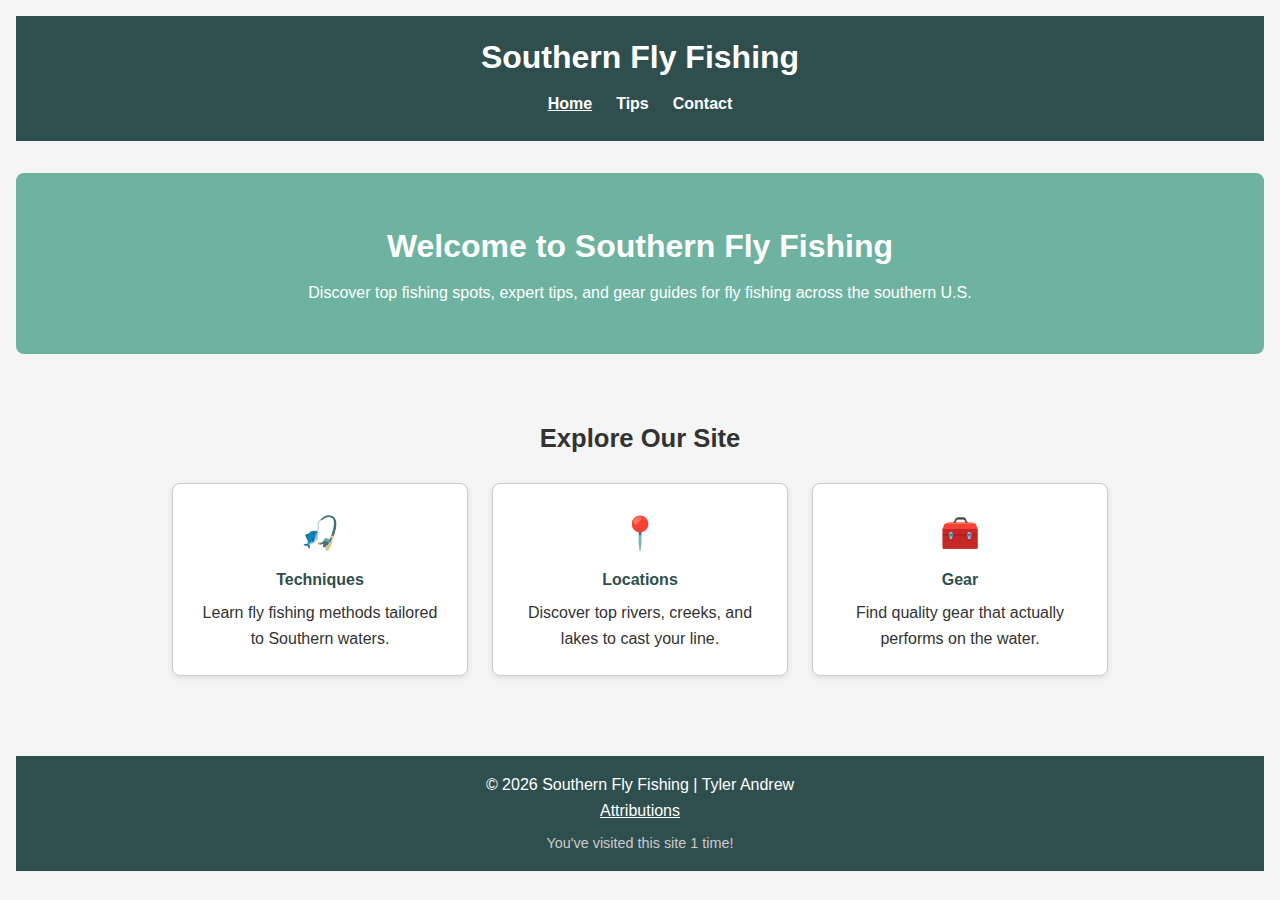
<file: final/index.html>
<!DOCTYPE html>
<html lang="en">
<head>
  <meta charset="UTF-8" />
  <meta name="viewport" content="width=device-width, initial-scale=1.0" />
  <meta name="description" content="Explore the beauty and techniques of fly fishing in Southern waters." />
  <meta name="author" content="Tyler Andrew" />
  <title>Southern Fly Fishing | Home</title>
  <link rel="stylesheet" href="styles/style.css" />
  <link rel="icon" href="images/favicon.png" type="image/png">
</head>
<body>
  <header>
    <h1>Southern Fly Fishing</h1>
    <nav>
      <ul>
        <li><a href="index.html" class="active">Home</a></li>
        <li><a href="tips.html">Tips</a></li>
        <li><a href="contact.html">Contact</a></li>
      </ul>
    </nav>
  </header>

  <main>
    <!-- Hero Section with Background Image -->
    <section class="hero">
      <h2>Welcome to Southern Fly Fishing</h2>
      <p>Discover top fishing spots, expert tips, and gear guides for fly fishing across the southern U.S.</p>
    </section>

    <!-- Feature Cards -->
    <section class="features">
      <h3>Explore Our Site</h3>
      <div class="feature-cards">
        <div class="feature-card">
          <p class="emoji">🎣</p>
          <h4>Techniques</h4>
          <p>Learn fly fishing methods tailored to Southern waters.</p>
        </div>
        <div class="feature-card">
          <p class="emoji">📍</p>
          <h4>Locations</h4>
          <p>Discover top rivers, creeks, and lakes to cast your line.</p>
        </div>
        <div class="feature-card">
          <p class="emoji">🧰</p>
          <h4>Gear</h4>
          <p>Find quality gear that actually performs on the water.</p>
        </div>
      </div>
    </section>
  </main>

  <footer>
    <p>&copy; <span id="year"></span> Southern Fly Fishing | Tyler Andrew</p>
    <p><a href="attributions.html">Attributions</a></p>
  </footer>

  <script>
    // Footer year
    document.getElementById("year").textContent = new Date().getFullYear();

    // Visit count using localStorage
    const visitDisplay = document.createElement("p");
    let visits = Number(localStorage.getItem("visits")) || 0;
    visits++;
    localStorage.setItem("visits", visits);
    visitDisplay.textContent = `You've visited this site ${visits} time${visits === 1 ? "" : "s"}!`;
    document.querySelector("footer").appendChild(visitDisplay);
  </script>
</body>
</html>
</file>
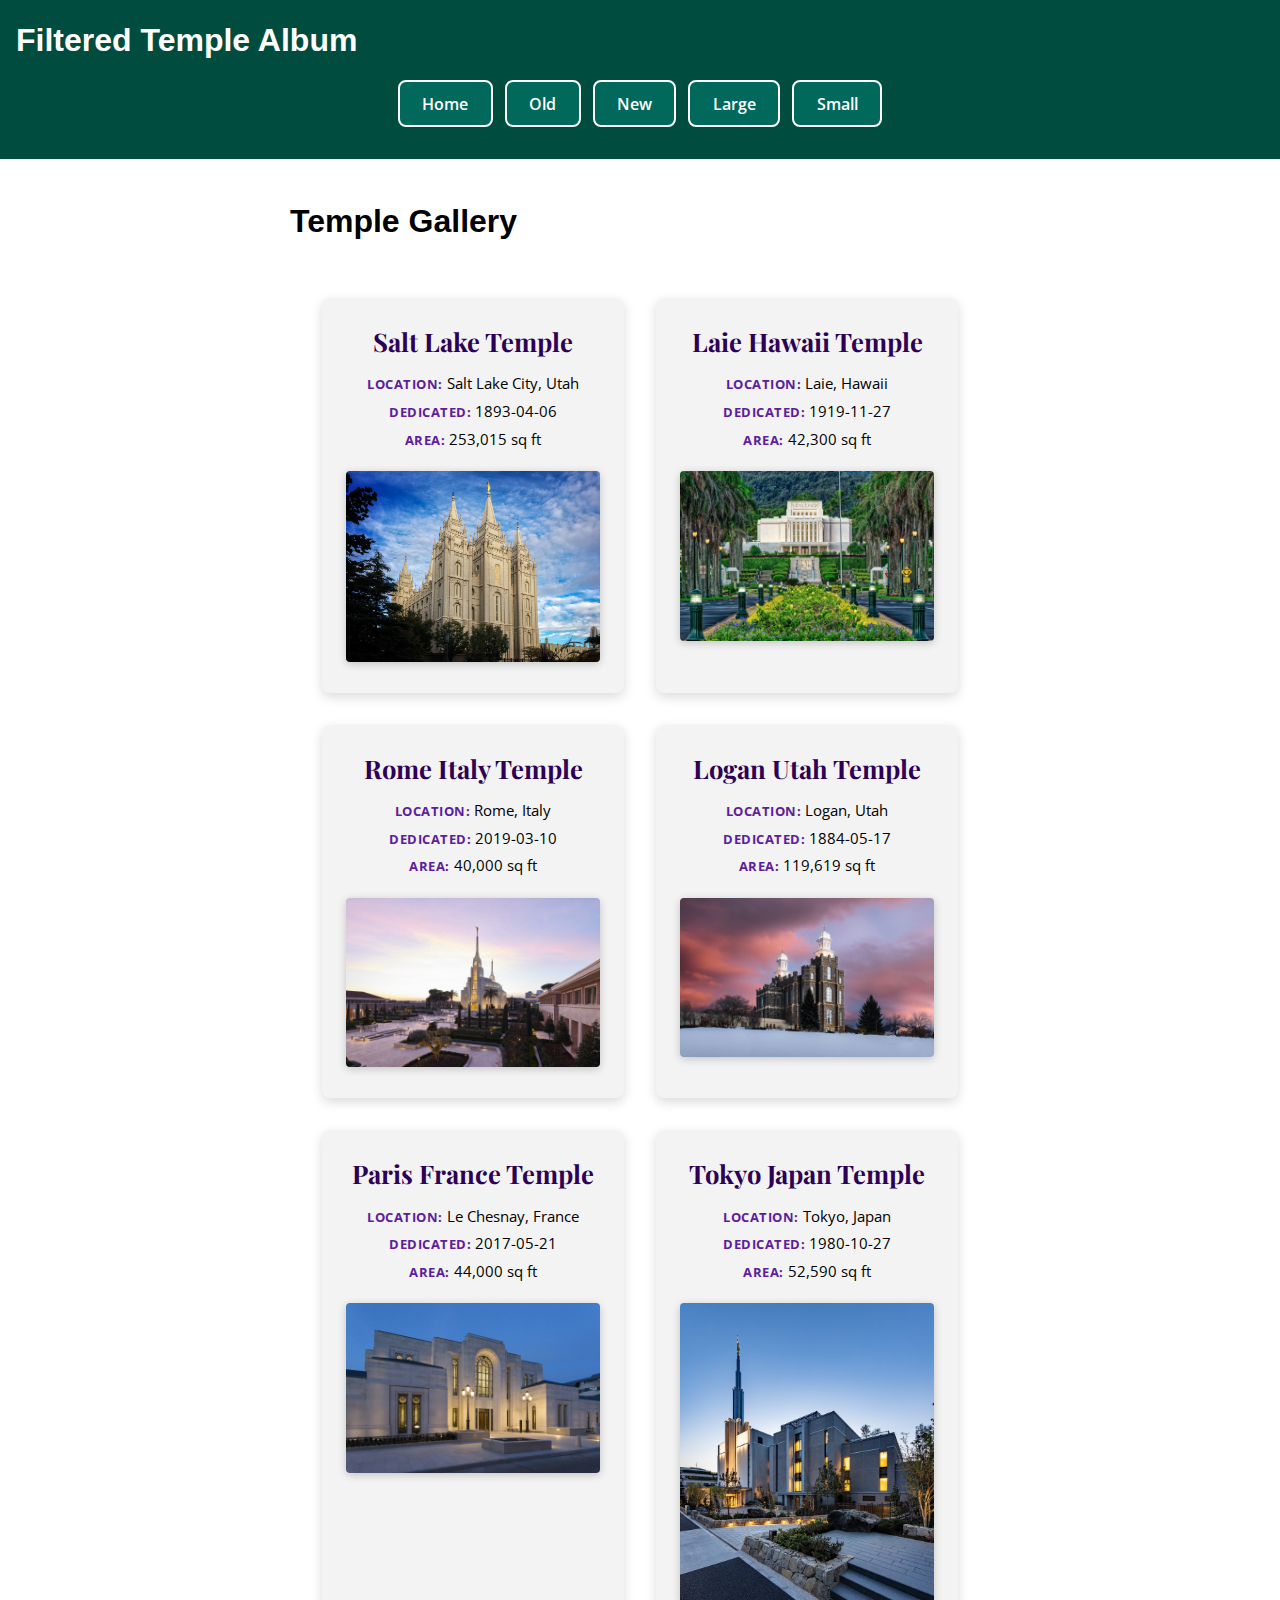
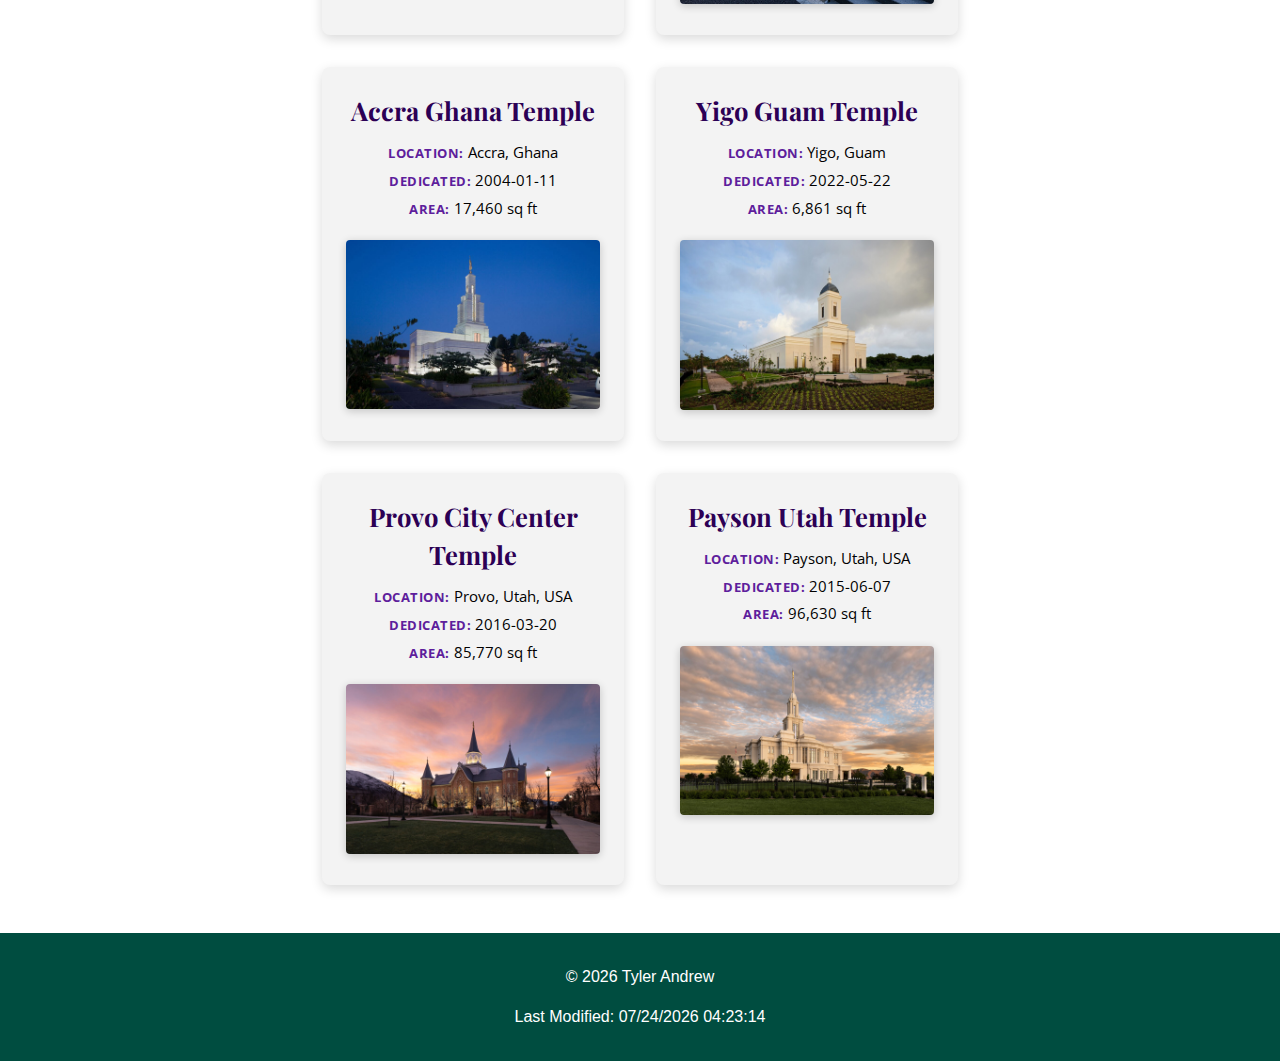
<file: filteredtemples.html>
<!DOCTYPE html>
<html lang="en">
<head>
    <link href="https://fonts.googleapis.com/css2?family=Playfair+Display:wght@600&family=Open+Sans:wght@400;600&display=swap" rel="stylesheet">

  <meta charset="UTF-8" />
  <meta name="viewport" content="width=device-width, initial-scale=1.0" />
  <title>Filtered Temples</title>
  <link rel="stylesheet" href="styles/filteredtemples.css" />
  <link rel="stylesheet" href="styles/filteredtempleslarge.css" />
  <script src="scripts/filteredtemples.js" defer></script>
</head>
<body>
  <header>
    <h1>Filtered Temple Album</h1>
    <button id="menu-toggle" aria-label="Toggle Menu">☰</button>
    <nav id="nav-menu">
      <a href="#" data-filter="home">Home</a>
      <a href="#" data-filter="old">Old</a>
      <a href="#" data-filter="new">New</a>
      <a href="#" data-filter="large">Large</a>
      <a href="#" data-filter="small">Small</a>
    </nav>
  </header>

  <main>
    <h1>Temple Gallery</h1>
    <div id="temples-container"></div>
  </main>

  <footer>
    <p>&copy; <span id="year"></span> Tyler Andrew</p>
    <p>Last Modified: <span id="lastModified"></span></p>
  </footer>
</body>
</html>
</file>
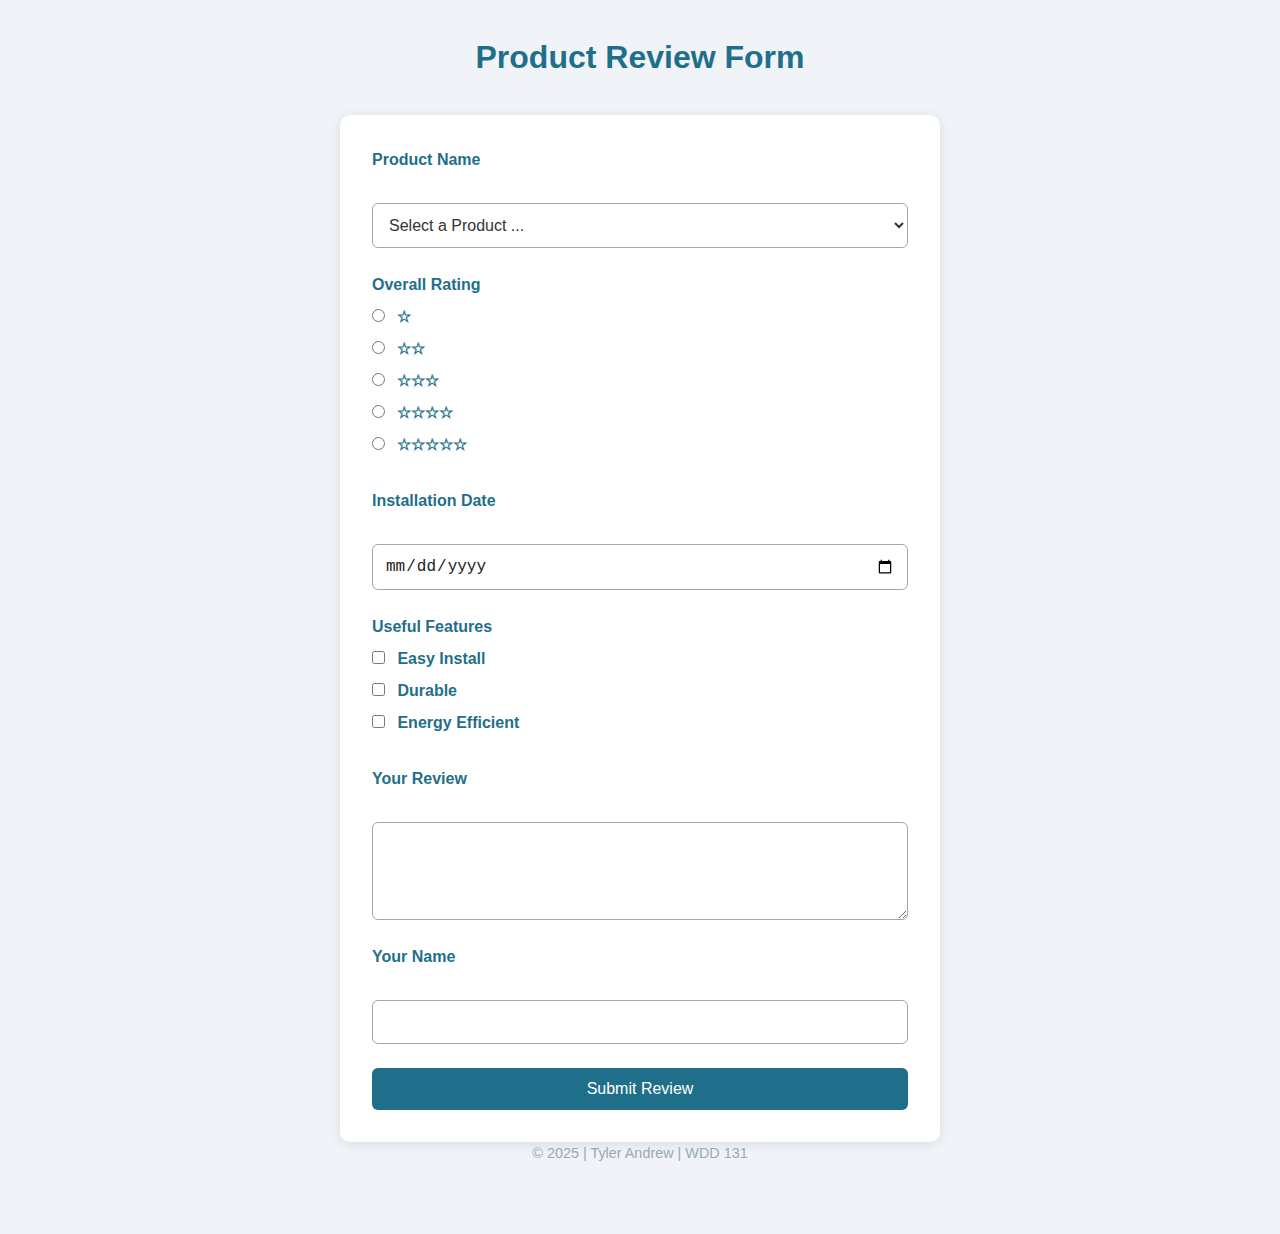
<file: form.html>
<!DOCTYPE html>
<html lang="en">
<head>
  <meta charset="UTF-8" />
  <meta name="viewport" content="width=device-width, initial-scale=1.0" />
  <title>Product Review</title>

  <!-- Styles & Script -->
  <link rel="stylesheet" href="styles/form.css" />
  <script src="scripts/form.js" defer></script>
</head>
<body>
  <header>
    <h1>Product Review Form</h1>
  </header>

  <main>
    <form method="get" action="review.html">
      <!-- ▸ Product Name -->
      <label for="productName">Product Name</label>
      <select id="productName" name="productName" required>
        <!-- placeholder: selectable? no; visible? yes -->
        <option value="" selected hidden>Select a Product ...</option>
      </select>

      <!-- ▸ Overall Rating -->
      <fieldset>
        <legend>Overall Rating</legend>
        <label><input type="radio" name="rating" value="1" required> ☆</label>
        <label><input type="radio" name="rating" value="2"> ☆☆</label>
        <label><input type="radio" name="rating" value="3"> ☆☆☆</label>
        <label><input type="radio" name="rating" value="4"> ☆☆☆☆</label>
        <label><input type="radio" name="rating" value="5"> ☆☆☆☆☆</label>
      </fieldset>

      <!-- ▸ Date of Installation -->
      <label for="installDate">Installation Date</label>
      <input type="date" id="installDate" name="installDate" required>

      <!-- ▸ Useful Features -->
      <fieldset>
        <legend>Useful Features</legend>
        <label><input type="checkbox" name="features" value="Easy Install"> Easy Install</label>
        <label><input type="checkbox" name="features" value="Durable"> Durable</label>
        <label><input type="checkbox" name="features" value="Energy Efficient"> Energy Efficient</label>
      </fieldset>

      <!-- ▸ Written Review -->
      <label for="review">Your Review</label>
      <textarea id="review" name="review" rows="4" cols="50"></textarea>

      <!-- ▸ User Name -->
      <label for="userName">Your Name</label>
      <input type="text" id="userName" name="userName">

      <!-- ▸ Submit -->
      <input type="submit" value="Submit Review">
    </form>
  </main>

  <footer>
    <p>&copy; 2025 | Tyler Andrew | WDD 131</p>
  </footer>
</body>
</html>
</file>
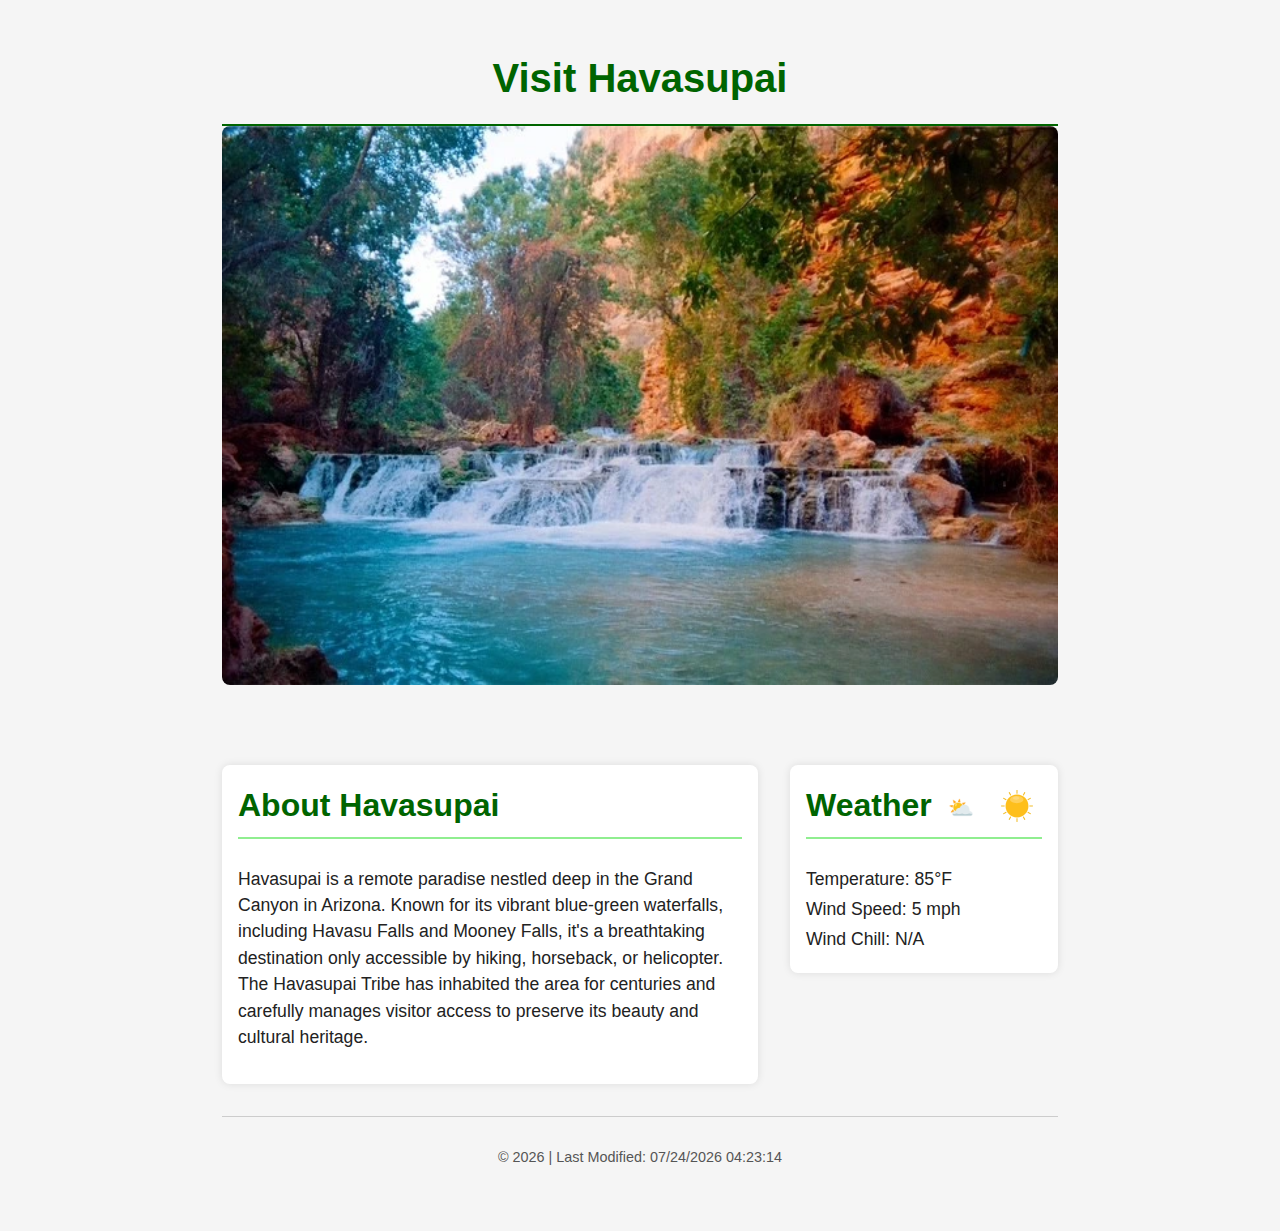
<file: place.html>
<!DOCTYPE html>
<html lang="en">
<head>
  <meta charset="UTF-8" />
  <meta name="viewport" content="width=device-width, initial-scale=1.0"/>
  <title>Visit Havasupai</title>
  <link rel="stylesheet" href="styles/place.css" />
  <script src="scripts/place.js" defer></script>
</head>
<body>
  <header>
    <h1>Visit Havasupai</h1>
  </header>

  <main>
    <section class="hero">
      <picture>
        <source srcset="images/havasu.webp" media="(min-width: 768px)">
        <img src="images/havasu.webp" alt="Havasupai Waterfalls">
      </picture>
    </section>

    <section class="info">
      <h2>About Havasupai</h2>
      <p>
        Havasupai is a remote paradise nestled deep in the Grand Canyon in Arizona. Known for its vibrant blue-green waterfalls, including Havasu Falls and Mooney Falls, it's a breathtaking destination only accessible by hiking, horseback, or helicopter. The Havasupai Tribe has inhabited the area for centuries and carefully manages visitor access to preserve its beauty and cultural heritage.
      </p>
    </section>

    <section class="weather">
      <h2>Weather <span class="emoji"></span></h2>
      <p>Temperature: <span id="temp">85</span>°F</p>
      <p>Wind Speed: <span id="speed">5</span> mph</p>
      <p>Wind Chill: <span id="chill"></span></p>
      <img src="images/sunpic.svg" alt="sunny icon" class="weather-icon" />
    </section>
  </main>

  <footer>
    <p>&copy; <span id="year"></span> | Last Modified: <span id="lastModified"></span></p>
  </footer>
</body>
</html>
</file>
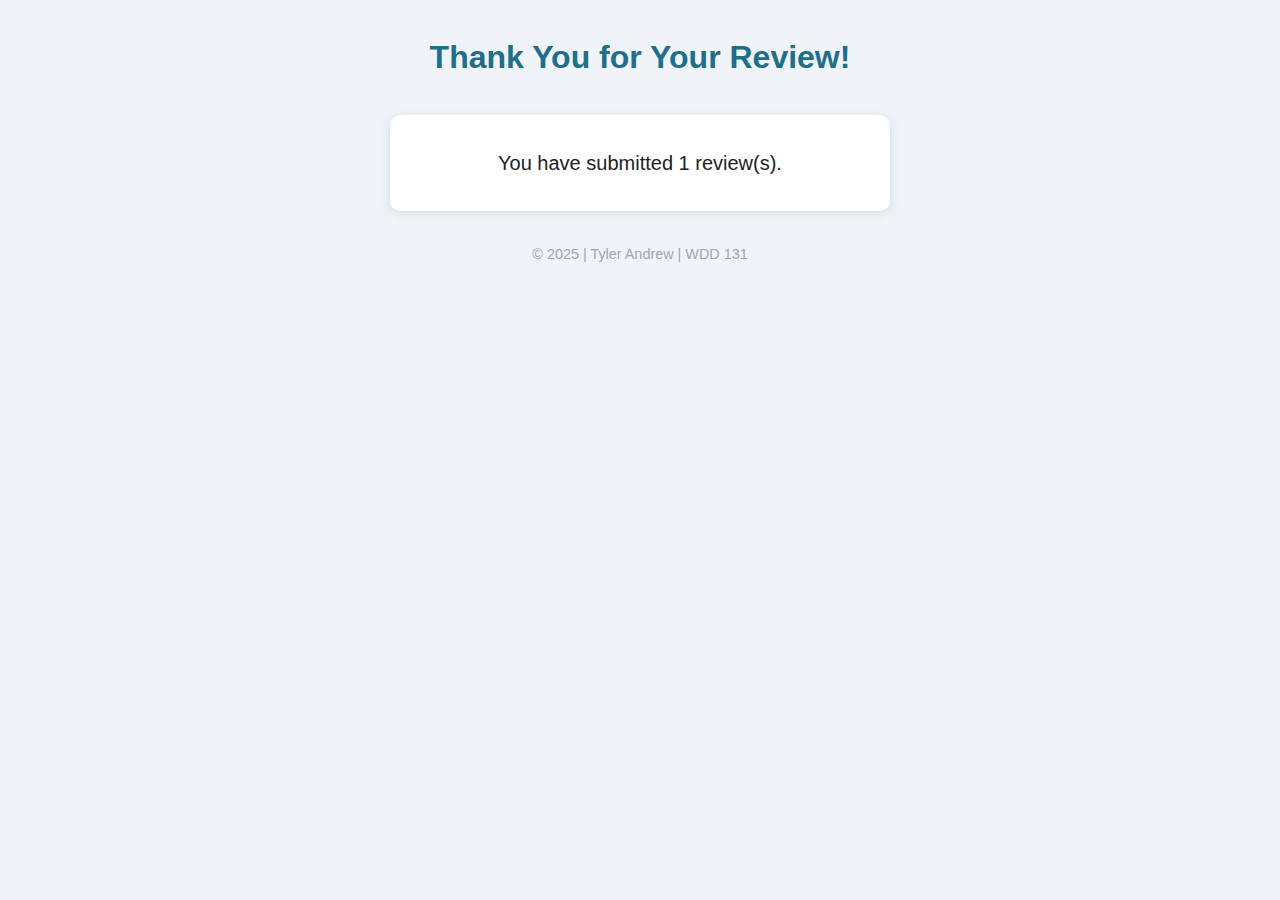
<file: review.html>
<!DOCTYPE html>
<html lang="en">
<head>
  <meta charset="UTF-8" />
  <meta name="viewport" content="width=device-width, initial-scale=1.0" />
  <title>Thank You</title>
  <link rel="stylesheet" href="styles/form.css" />
</head>
<body>
  <header>
    <h1>Thank You for Your Review!</h1>
  </header>

  <main>
    <section class="thank-you-box" role="region" aria-label="Submission Confirmation">
      <p>You have submitted <span id="reviewCount">0</span> review(s).</p>
    </section>
  </main>

  <footer>
    <p>&copy; 2025 | Tyler Andrew | WDD 131</p>
  </footer>

  <script>
    let count = localStorage.getItem("reviewCount") || 0;
    count = parseInt(count) + 1;
    localStorage.setItem("reviewCount", count);
    document.getElementById("reviewCount").textContent = count;
  </script>
</body>
</html>
</file>
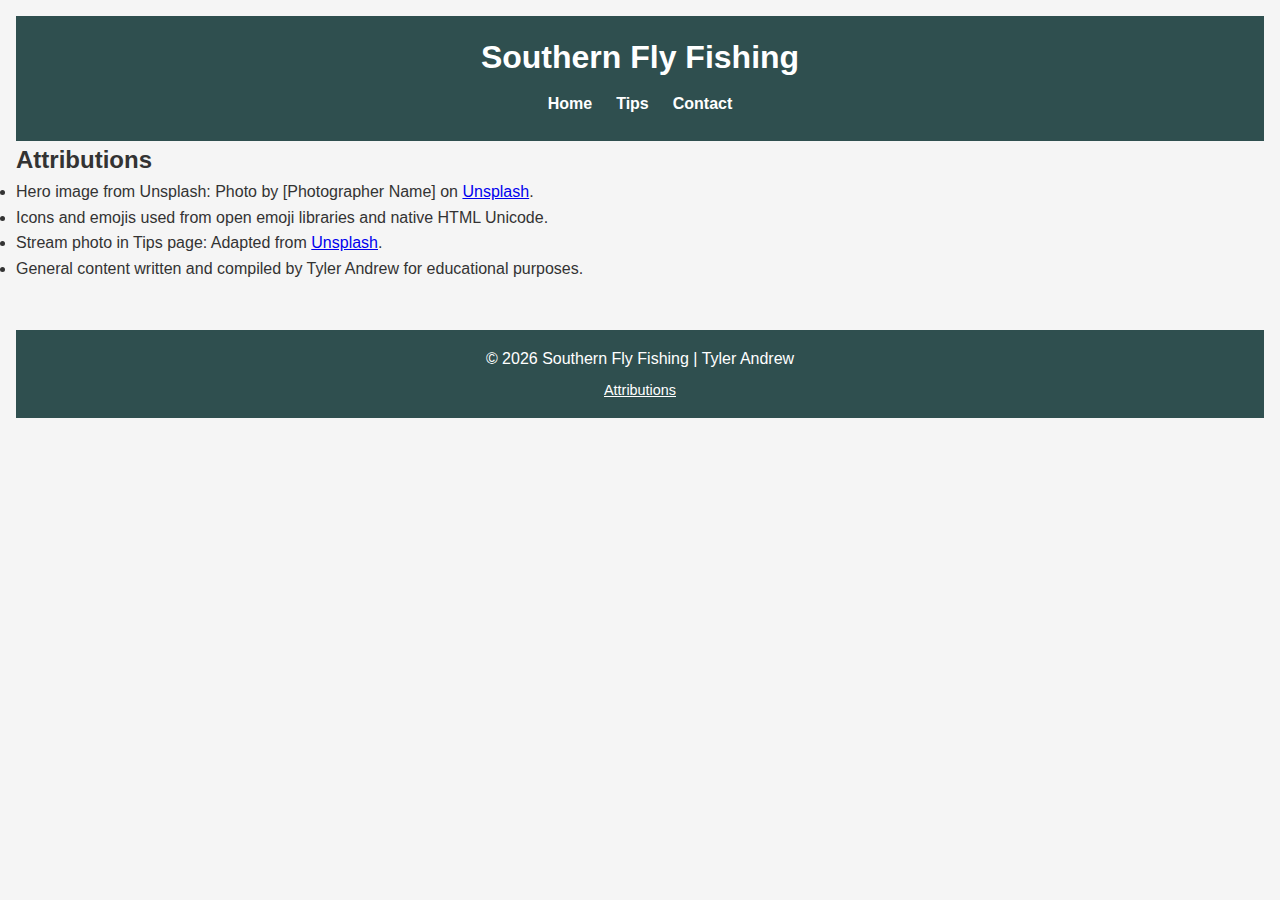
<file: final/attributions.html>
<!DOCTYPE html>
<html lang="en">
<head>
  <meta charset="UTF-8" />
  <meta name="viewport" content="width=device-width, initial-scale=1.0" />
  <meta name="description" content="Image and content attributions for Southern Fly Fishing." />
  <meta name="author" content="Tyler Andrew" />
  <title>Attributions | Southern Fly Fishing</title>
  <link rel="stylesheet" href="styles/style.css" />
  <link rel="icon" href="images/favicon.png" type="image/png">

</head>
<body>
  <header>
    <h1>Southern Fly Fishing</h1>
    <nav>
      <ul>
        <li><a href="index.html">Home</a></li>
        <li><a href="tips.html">Tips</a></li>
        <li><a href="contact.html">Contact</a></li>
      </ul>
    </nav>
  </header>

  <main>
    <section>
      <h2>Attributions</h2>
      <ul>
        <li>Hero image from Unsplash: Photo by [Photographer Name] on <a href="https://unsplash.com/" target="_blank" rel="noopener">Unsplash</a>.</li>
        <li>Icons and emojis used from open emoji libraries and native HTML Unicode.</li>
        <li>Stream photo in Tips page: Adapted from <a href="https://unsplash.com/" target="_blank" rel="noopener">Unsplash</a>.</li>
        <li>General content written and compiled by Tyler Andrew for educational purposes.</li>
      </ul>
    </section>
  </main>

  <footer>
    <p>&copy; <span id="year"></span> Southern Fly Fishing | Tyler Andrew</p>
    <p><a href="attribution.html">Attributions</a></p>
  </footer>

  <script>
    document.getElementById("year").textContent = new Date().getFullYear();
  </script>
</body>
</html>
</file>
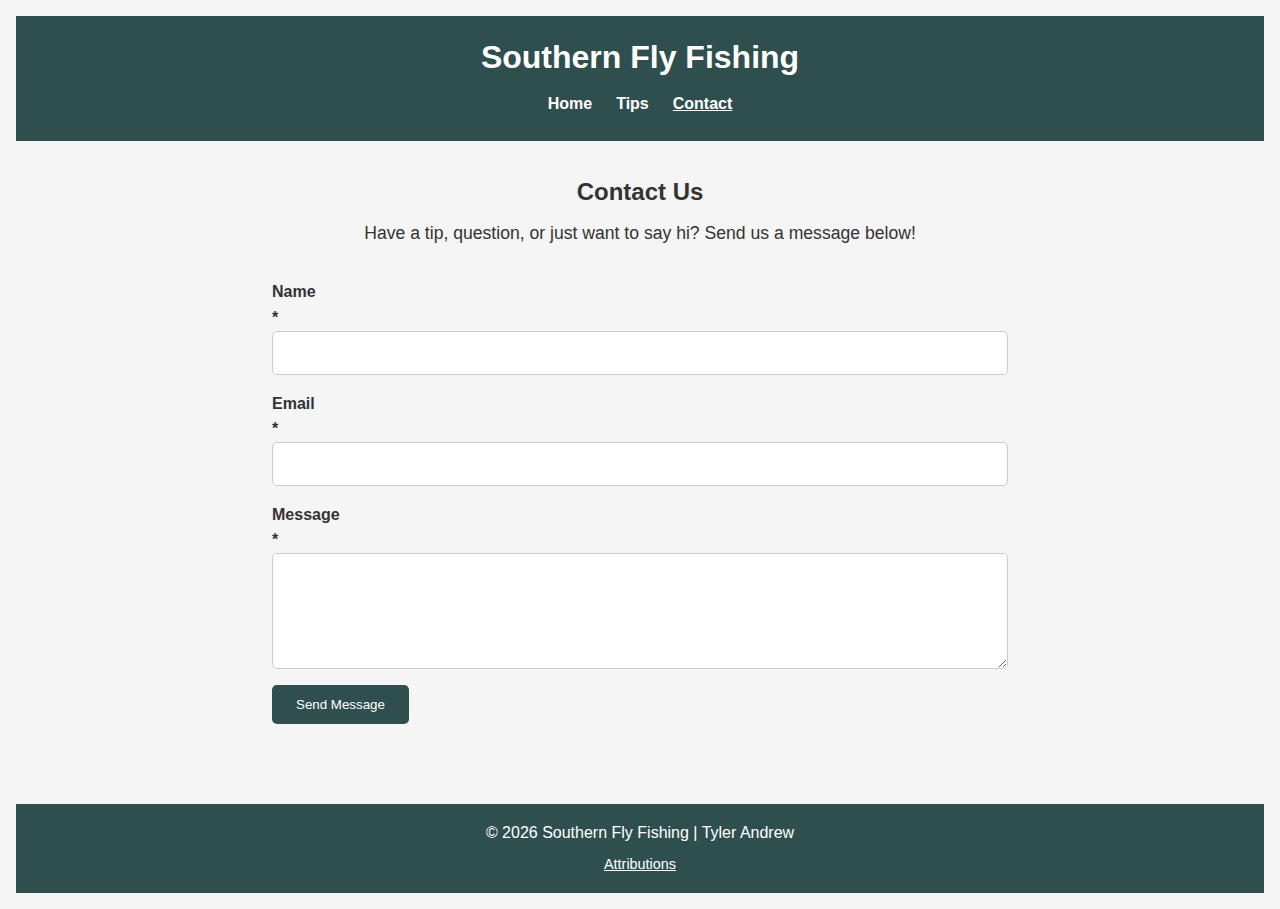
<file: final/contact.html>
<!DOCTYPE html>
<html lang="en">
<head>
  <meta charset="UTF-8" />
  <meta name="viewport" content="width=device-width, initial-scale=1.0" />
  <meta name="description" content="Contact Southern Fly Fishing for inquiries or suggestions." />
  <meta name="author" content="Tyler Andrew" />
  <title>Contact | Southern Fly Fishing</title>
  <link rel="stylesheet" href="styles/style.css" />
  <link rel="icon" href="images/favicon.png" type="image/png">
</head>
<body>
  <!-- ===== Header / Nav ===== -->
  <header>
    <h1>Southern Fly Fishing</h1>
    <nav>
      <ul>
        <li><a href="index.html">Home</a></li>
        <li><a href="tips.html">Tips</a></li>
        <li><a href="contact.html" class="active">Contact</a></li>
      </ul>
    </nav>
  </header>

  <!-- ===== Main Content ===== -->
  <main>
    <section class="contact-section">
      <h2>Contact Us</h2>
      <p>Have a tip, question, or just want to say hi? Send us a message below!</p>

      <form class="contact-form" method="get" action="thankyou.html">
        <label for="name">
          Name<span aria-hidden="true">*</span>
          <input type="text" id="name" name="name" required />
        </label>

        <label for="email">
          Email<span aria-hidden="true">*</span>
          <input type="email" id="email" name="email" required />
        </label>

        <label for="message">
          Message<span aria-hidden="true">*</span>
          <textarea id="message" name="message" rows="5" required></textarea>
        </label>

        <button type="submit">Send Message</button>
      </form>
    </section>
  </main>

  <!-- ===== Footer ===== -->
  <footer>
    <p>&copy; <span id="year"></span> Southern Fly Fishing | Tyler Andrew</p>
    <p><a href="attribution.html">Attributions</a></p>
  </footer>

  <!-- Footer Year Script -->
  <script>
    document.getElementById("year").textContent = new Date().getFullYear();
  </script>
</body>
</html>
</file>
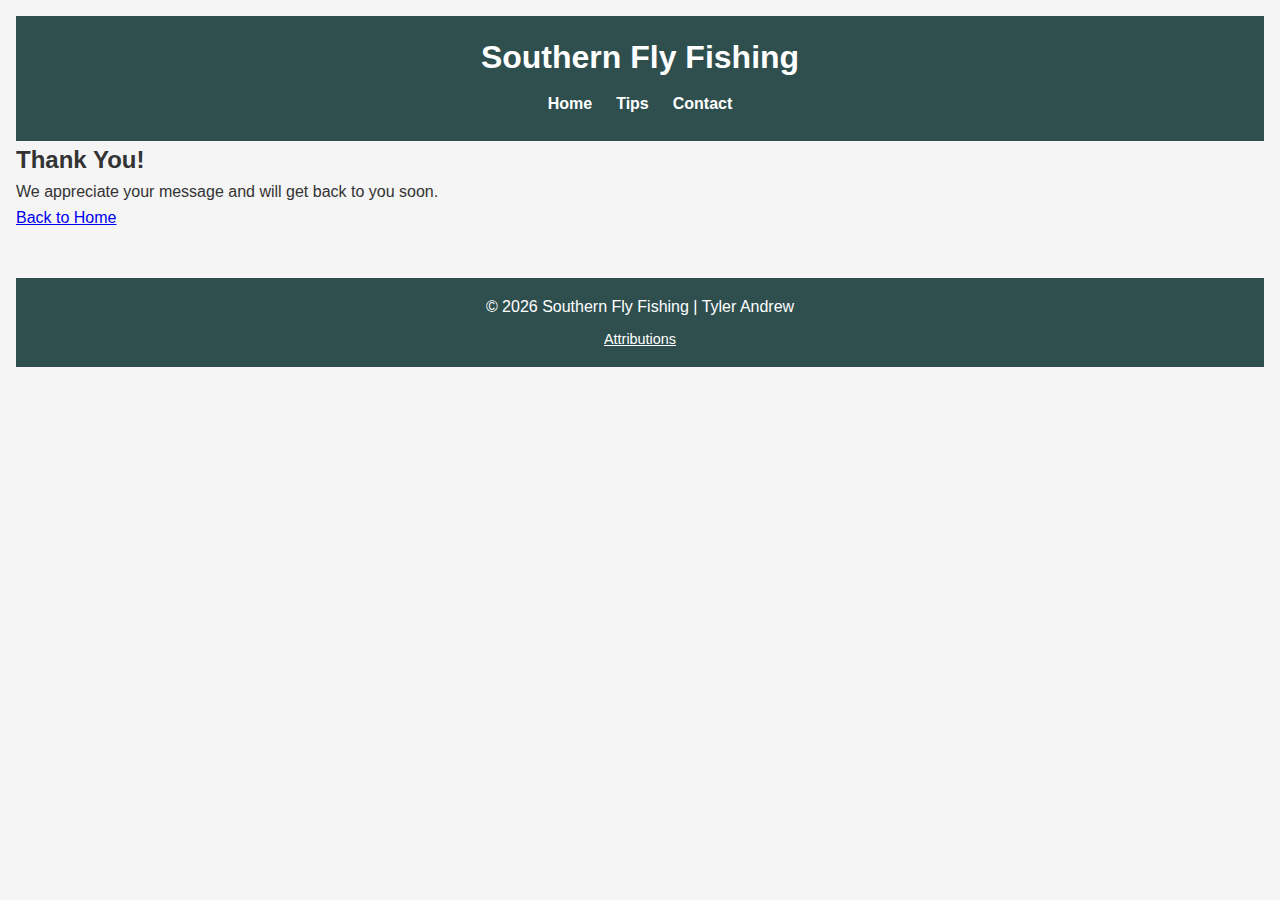
<file: final/thankyou.html>
<!DOCTYPE html>
<html lang="en">
<head>
  <meta charset="UTF-8" />
  <meta name="viewport" content="width=device-width, initial-scale=1.0" />
  <meta name="description" content="Thank you for contacting Southern Fly Fishing." />
  <meta name="author" content="Tyler Andrew" />
  <title>Thank You | Southern Fly Fishing</title>
  <link rel="stylesheet" href="styles/style.css" />
  <link rel="icon" href="images/favicon.png" type="image/png">

</head>
<body>
  <!-- ===== Header / Nav ===== -->
  <header>
    <h1>Southern Fly Fishing</h1>
    <nav>
      <ul>
        <li><a href="index.html">Home</a></li>
        <li><a href="tips.html">Tips</a></li>
        <li><a href="contact.html">Contact</a></li>
      </ul>
    </nav>
  </header>

  <!-- ===== Main Content ===== -->
  <main>
    <section class="thank-you">
      <h2>Thank You!</h2>
      <p>We appreciate your message and will get back to you soon.</p>
      <a href="index.html" class="cta">Back to Home</a>
    </section>
  </main>

  <!-- ===== Footer ===== -->
  <footer>
    <p>&copy; <span id="year"></span> Southern Fly Fishing | Tyler Andrew</p>
    <p><a href="attribution.html">Attributions</a></p>
  </footer>

  <script>
    document.getElementById("year").textContent = new Date().getFullYear();
  </script>
</body>
</html>
</file>
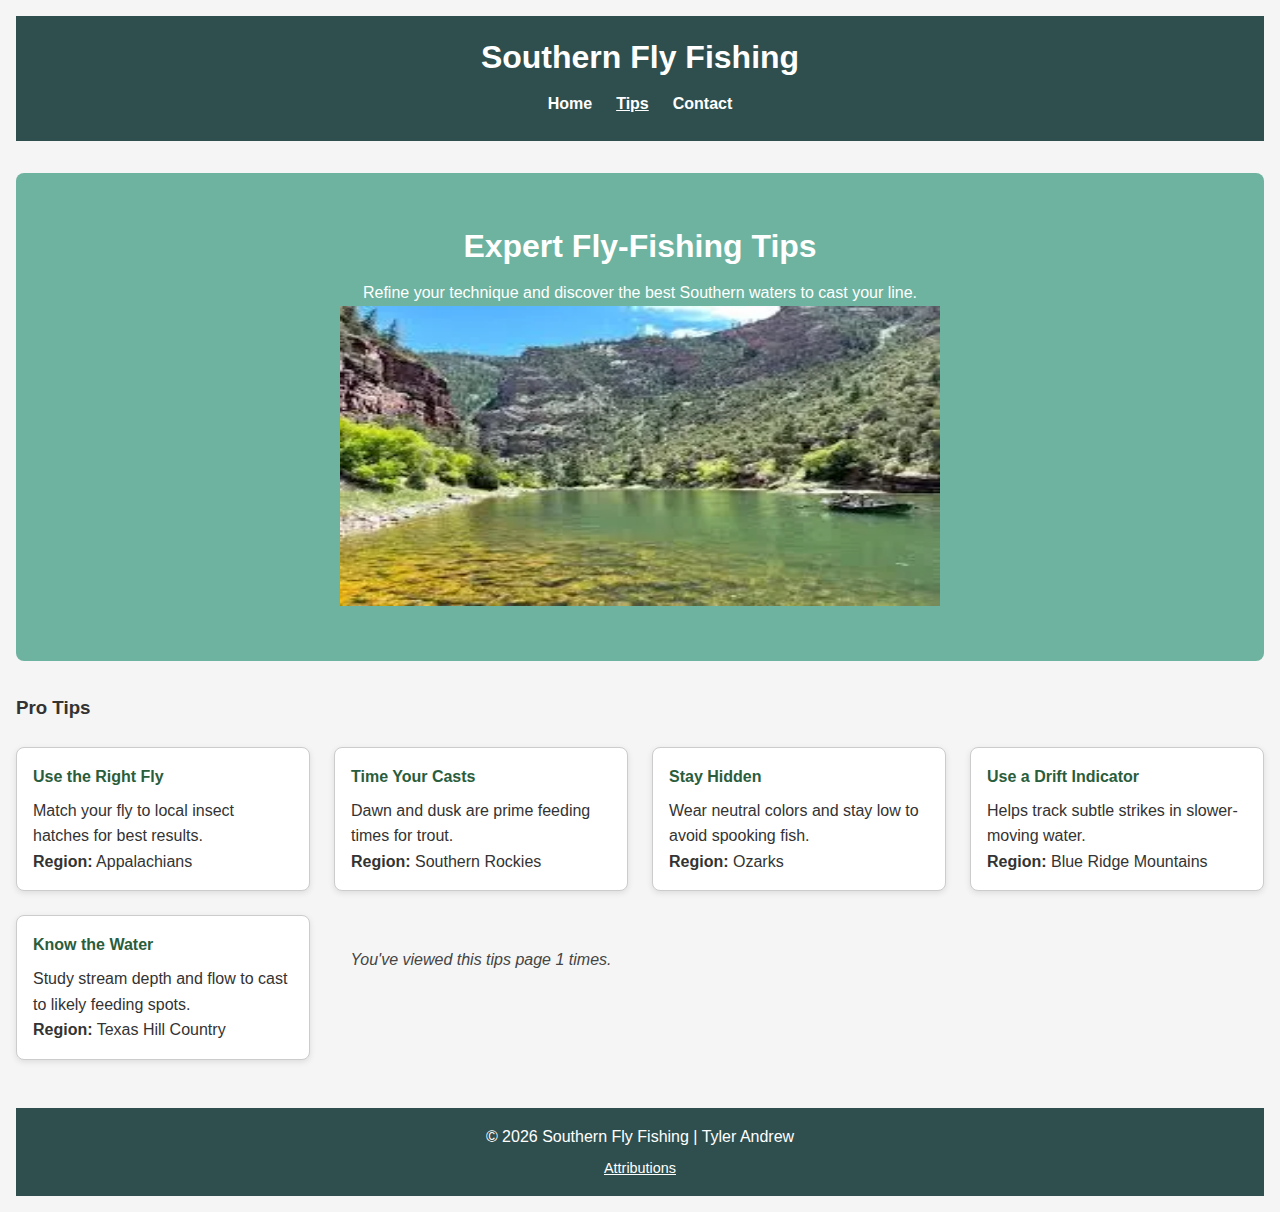
<file: final/tips.html>
<!DOCTYPE html>
<html lang="en">
<head>
  <meta charset="UTF-8" />
  <meta name="viewport" content="width=device-width, initial-scale=1.0" />
  <meta name="description" content="Expert fly-fishing tips for Southern waters." />
  <meta name="author" content="Tyler Andrew" />
  <title>Fly-Fishing Tips | Southern Fly Fishing</title>
<link rel="icon" href="images/favicon.png" type="image/png">

  <!-- Styles & Script -->
  <link rel="stylesheet" href="styles/style.css" />
  <script defer type="module" src="scripts/tips.js"></script>
</head>
<body>
  <!-- ===== Header / Nav ===== -->
  <header>
    <h1>Southern Fly Fishing</h1>
    <nav>
      <ul>
        <li><a href="index.html">Home</a></li>
        <li><a href="tips.html" class="active">Tips</a></li>
        <li><a href="contact.html">Contact</a></li>
      </ul>
    </nav>
  </header>

  <!-- ===== Main Content ===== -->
  <main>
    <!-- Hero -->
    <section class="hero">
      <h2>Expert Fly-Fishing Tips</h2>
      <p>Refine your technique and discover the best Southern waters to cast your line.</p>
      <img src="images/stream.webp"
           alt="Fly-fishing a clear Southern stream"
           loading="lazy"
           width="600" height="300" />
    </section>

    <!-- Tips Grid -->
    <section class="highlights">
      <h3>Pro Tips</h3>
      <div id="tips-section" class="tips-container"></div>
    </section>
  </main>

  <!-- ===== Footer ===== -->
  <footer>
    <p>&copy; <span id="year"></span> Southern Fly Fishing | Tyler Andrew</p>
    <p><a href="attribution.html">Attributions</a></p>
  </footer>

  <!-- Footer Year Script -->
  <script>
    document.getElementById("year").textContent = new Date().getFullYear();
  </script>
</body>
</html>
</file>
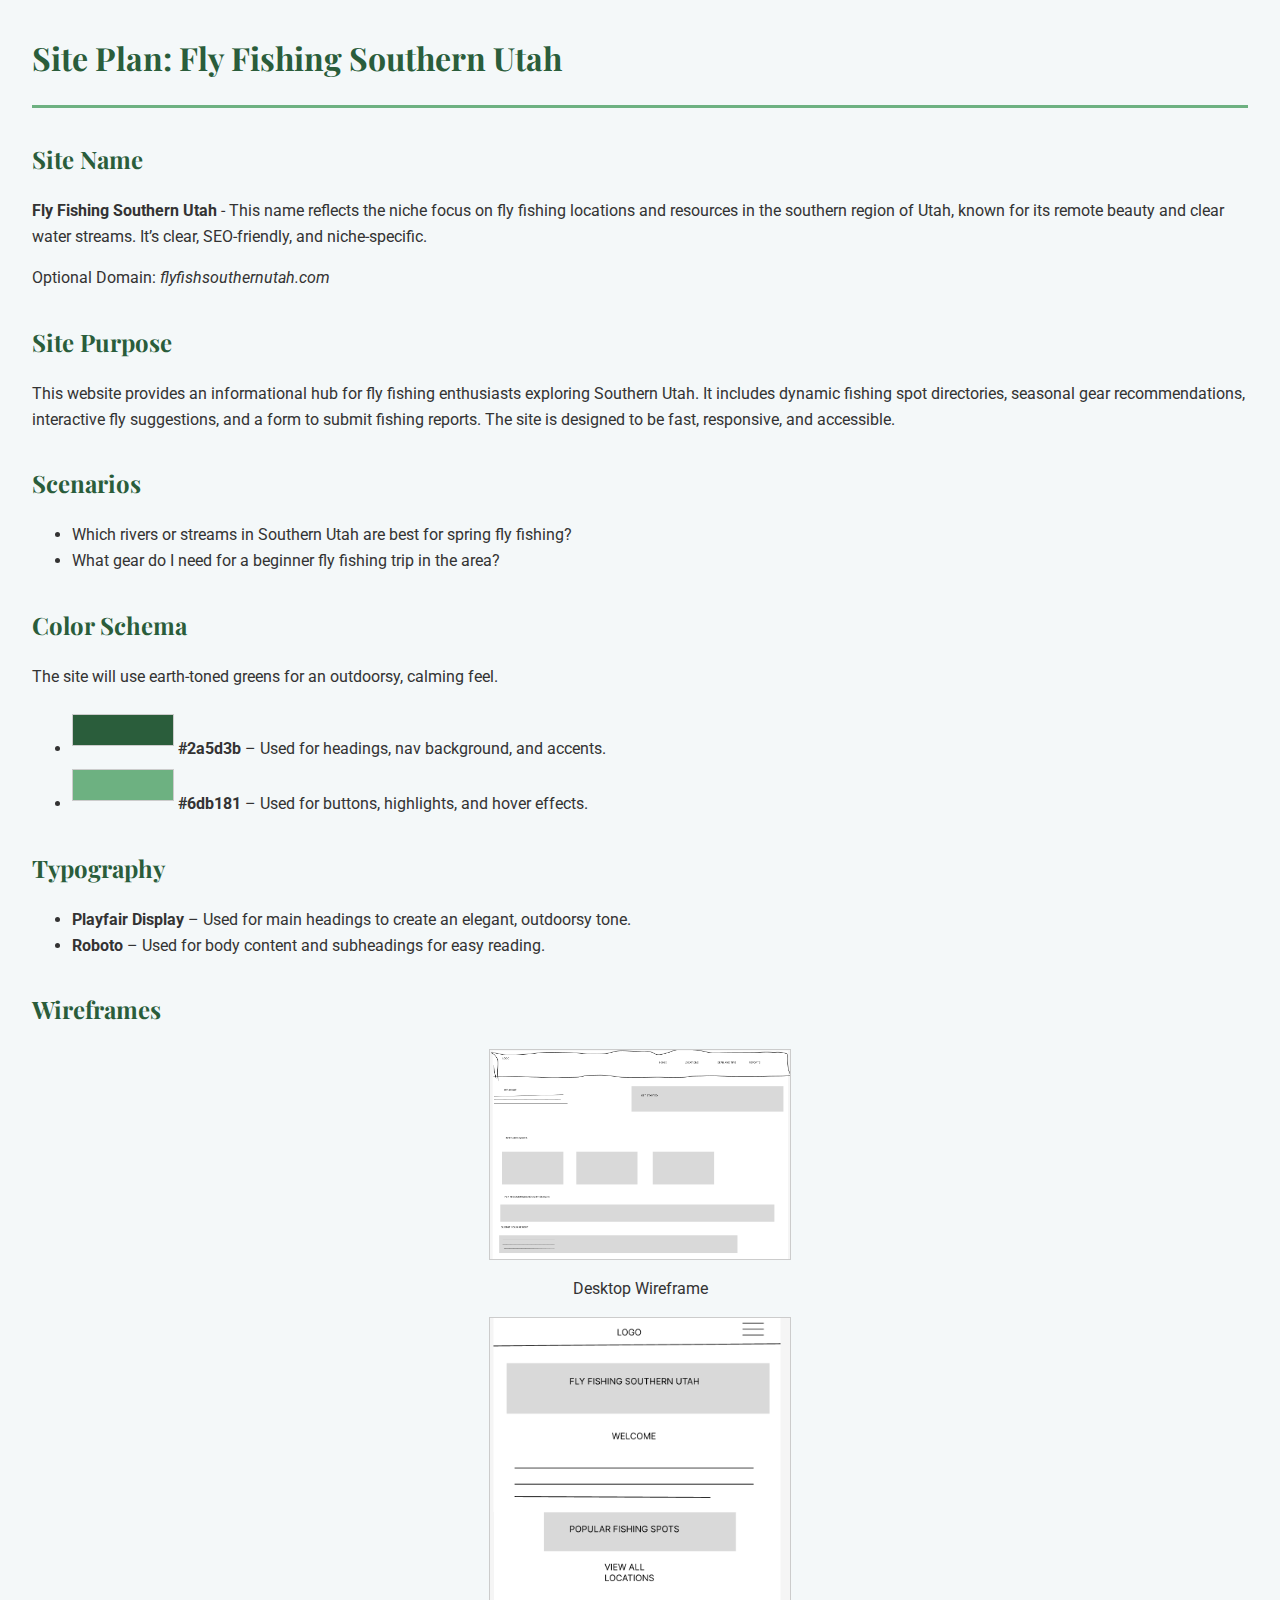
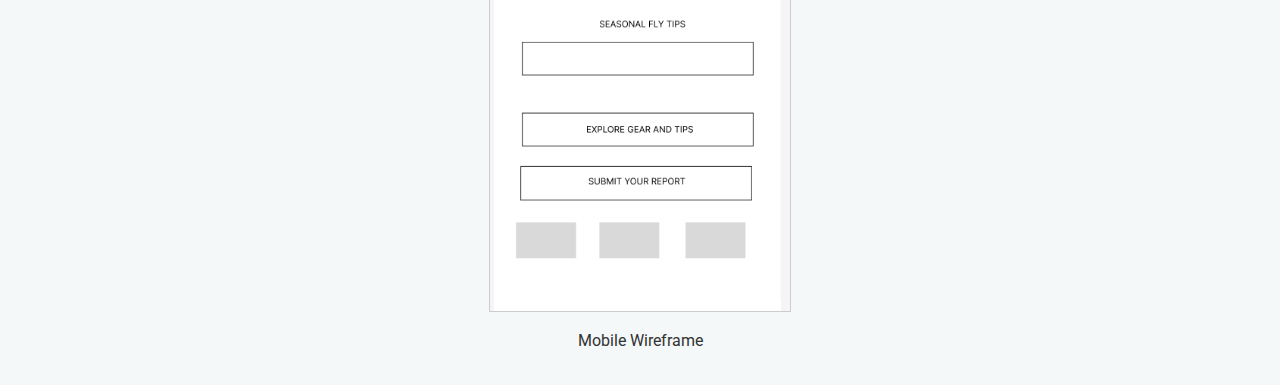
<file: project/siteplan.html>
<!DOCTYPE html>
<html lang="en">
<head>
  <meta charset="UTF-8" />
  <meta name="viewport" content="width=device-width, initial-scale=1.0" />
  <title>Fly Fishing Southern Utah - Site Plan</title>
  <link href="https://fonts.googleapis.com/css2?family=Roboto&family=Playfair+Display:wght@600&display=swap" rel="stylesheet">
  <style>
    body {
      font-family: 'Roboto', sans-serif;
      margin: 2rem;
      line-height: 1.6;
      background-color: #f4f8f9;
      color: #333;
    }

    .wireframe {
      max-width: 300px;
      width: 100%;
      height: auto;
      display: block;
      margin: 1rem auto;
      border: 1px solid #ccc;
    }

    h1, h2 {
      font-family: 'Playfair Display', serif;
      color: #2a5d3b;
    }

    header {
      border-bottom: 3px solid #6db181;
      margin-bottom: 2rem;
    }

    section {
      margin-bottom: 2rem;
    }

    .color-sample {
      width: 100px;
      height: 30px;
      margin: 0.5rem 0;
      display: inline-block;
      border: 1px solid #ccc;
    }

    .color1 { background-color: #2a5d3b; }
    .color2 { background-color: #6db181; }
  </style>
</head>
<body>

  <header>
    <h1>Site Plan: Fly Fishing Southern Utah</h1>
  </header>

  <section>
    <h2>Site Name</h2>
    <p><strong>Fly Fishing Southern Utah</strong> - This name reflects the niche focus on fly fishing locations and resources in the southern region of Utah, known for its remote beauty and clear water streams. It’s clear, SEO-friendly, and niche-specific.</p>
    <p>Optional Domain: <em>flyfishsouthernutah.com</em></p>
  </section>

  <section>
    <h2>Site Purpose</h2>
    <p>This website provides an informational hub for fly fishing enthusiasts exploring Southern Utah. It includes dynamic fishing spot directories, seasonal gear recommendations, interactive fly suggestions, and a form to submit fishing reports. The site is designed to be fast, responsive, and accessible.</p>
  </section>

  <section>
    <h2>Scenarios</h2>
    <ul>
      <li>Which rivers or streams in Southern Utah are best for spring fly fishing?</li>
      <li>What gear do I need for a beginner fly fishing trip in the area?</li>
    </ul>
  </section>

  <section>
    <h2>Color Schema</h2>
    <p>The site will use earth-toned greens for an outdoorsy, calming feel.</p>
    <ul>
      <li><span class="color-sample color1"></span> <strong>#2a5d3b</strong> – Used for headings, nav background, and accents.</li>
      <li><span class="color-sample color2"></span> <strong>#6db181</strong> – Used for buttons, highlights, and hover effects.</li>
    </ul>
  </section>

  <section>
    <h2>Typography</h2>
    <ul>
      <li><strong>Playfair Display</strong> – Used for main headings to create an elegant, outdoorsy tone.</li>
      <li><strong>Roboto</strong> – Used for body content and subheadings for easy reading.</li>
    </ul>
  </section>

  <section>
    <h2>Wireframes</h2>
    <figure>
      <img src="images/wireframeimagedesktop.png" alt="Desktop Wireframe" class="wireframe" />
      <figcaption style="text-align: center;">Desktop Wireframe</figcaption>
    </figure>
    <figure>
      <img src="images/wireframeimagemobile.png" alt="Mobile Wireframe" class="wireframe" />
      <figcaption style="text-align: center;">Mobile Wireframe</figcaption>
    </figure>
  </section>

</body>
</html>
</file>
<file: styles/filteredtemples.css>
body {
  font-family: 'Roboto', sans-serif;
  margin: 0;
  padding: 0;
  line-height: 1.5;
}

header {
  background-color: #004d40;
  color: white;
  padding: 1rem;
  position: relative;
}

header h1 {
  margin: 0;
}

button#menu {
  background: none;
  border: none;
  color: white;
  font-size: 1.5rem;
  position: absolute;
  right: 1rem;
  top: 1rem;
  display: block;
}

nav.navigation {
  display: none;
  flex-direction: column;
  gap: 0.5rem;
  padding: 1rem;
}

nav.navigation a {
  color: white;
  text-decoration: none;
}

nav.navigation a:hover {
  text-decoration: underline;
}

nav.show {
  display: flex;
}

main {
  max-width: 700px;
  margin: auto;
  padding: 1rem;
}

.grid {
  display: grid;
  grid-template-columns: 1fr;
  gap: 1rem;
}

figure {
  text-align: center;
}

img {
  max-width: 100%;
  height: auto;
}

footer {
  background-color: #004d40;
  color: white;
  text-align: center;
  padding: 1rem;
}

/* Hide the nav menu by default on mobile */
#nav-menu {
  display: none;
  flex-direction: column;
  align-items: center;
  gap: 1rem;
}

/* Show the nav menu when it has the "open" class */
#nav-menu.open {
  display: flex;
}

/* === Improved Navigation Bar === */
nav#nav-menu {
  display: flex;
  justify-content: center;
  align-items: center;
  flex-wrap: wrap;
  gap: 0.75rem;
  padding: 1rem 2rem;
  background-color: #004d40;
}

nav#nav-menu a {
  color: white;
  text-decoration: none;
  font-weight: 600;
  font-family: 'Open Sans', sans-serif;
  padding: 0.6rem 1.4rem;
  border: 2px solid white;
  border-radius: 8px;
  background-color: #00695c;
  transition: background-color 0.2s ease, transform 0.2s ease;
}

nav#nav-menu a:hover {
  background-color: #00796b;
  transform: scale(1.05);
  cursor: pointer;
}

/* === Temple Cards Layout === */
#temples-container {
  display: grid;
  gap: 2rem;
  grid-template-columns: repeat(auto-fit, minmax(300px, 1fr));
  padding: 2rem;
  max-width: 1200px;
  margin: 0 auto;
}

/* === Individual Card === */
.temple-card {
  background: #f3f3f3;
  border-radius: 8px;
  box-shadow: 0 4px 12px rgba(0, 0, 0, 0.15);
  padding: 1.5rem;
  text-align: center;
  transition: transform 0.2s ease, box-shadow 0.2s ease;
}

.temple-card:hover {
  transform: translateY(-4px);
  box-shadow: 0 6px 18px rgba(0, 0, 0, 0.25);
}

.temple-card h2 {
  font-family: 'Playfair Display', serif;
  font-size: 1.6rem;
  margin: 0 0 0.75rem;
  color: #2c0055;
}

.temple-card p {
  font-family: 'Open Sans', sans-serif;
  font-size: 0.95rem;
  margin: 0.3rem 0;
}

.temple-card p strong {
  text-transform: uppercase;
  font-size: 0.8rem;
  letter-spacing: 0.5px;
  color: #5e1e9c;
}

.temple-card img {
  width: 100%;
  height: auto;
  margin-top: 1rem;
  border-radius: 4px;
  box-shadow: 0 2px 8px rgba(0, 0, 0, 0.2);
}

@media screen and (min-width: 640px) {
  #nav-menu {
    flex-direction: row !important;
  }
}
</file>
<file: styles/filteredtempleslarge.css>
nav.navigation {
  display: flex !important;
  flex-direction: row;
  justify-content: center;
  gap: 2rem;
}

button#menu {
  display: none;
}

.grid {
  grid-template-columns: repeat(auto-fit, minmax(200px, 1fr));
}

@media screen and (min-width: 640px) {
  #menu-toggle {
    display: none;
  }
}
</file>
<file: styles/form.css>
* {
  box-sizing: border-box;
  margin: 0;
  padding: 0;
}

:root {
  --primary-color: #1f6f8b;
  --accent-color: #99a8b2;
  --background-color: #f0f4f8;
  --text-color: #222;
  --button-color: #1f6f8b;
  --button-hover: #14566e;
  --font-family: 'Segoe UI', Tahoma, Geneva, Verdana, sans-serif;
}

body {
  font-family: var(--font-family);
  line-height: 1.6;
  padding: 2rem;
  background-color: var(--background-color);
  color: var(--text-color);
}

header, footer {
  text-align: center;
  margin-bottom: 2rem;
}

header h1 {
  color: var(--primary-color);
}

form {
  max-width: 600px;
  margin: 0 auto;
  background: white;
  padding: 2rem;
  border-radius: 10px;
  box-shadow: 0 2px 12px rgba(0,0,0,0.1);
  display: flex;
  flex-direction: column;
  gap: 1.5rem;
}

label, legend {
  font-weight: bold;
  margin-bottom: 0.4rem;
  display: block;
  color: var(--primary-color);
}

input[type="text"],
input[type="date"],
select,
textarea {
  width: 100%;
  padding: 0.75rem;
  border: 1px solid var(--accent-color);
  border-radius: 6px;
  font-size: 1rem;
  background-color: #fff;
  color: var(--text-color);
}


select option[hidden],
::placeholder {
  color: #444;
}

fieldset {
  border: none;
  padding: 0;
}

input[type="checkbox"],
input[type="radio"] {
  margin-right: 0.5rem;
}

input[type="submit"] {
  background-color: var(--button-color);
  color: white;
  border: none;
  padding: 0.75rem;
  font-size: 1rem;
  border-radius: 6px;
  cursor: pointer;
  transition: background-color 0.2s ease;
}

input[type="submit"]:hover {
  background-color: var(--button-hover);
}

button, input[type="submit"] {
  color: white;
  background-color: var(--button-color);
  border: none;
}

button:hover, input[type="submit"]:hover {
  background-color: var(--button-hover);
}

footer {
  font-size: 0.9rem;
  color: var(--accent-color);
}

.thank-you-box {
  max-width: 500px;
  margin: 2rem auto;
  background-color: white;
  padding: 2rem;
  text-align: center;
  border-radius: 10px;
  box-shadow: 0 2px 12px rgba(0,0,0,0.1);
  font-size: 1.25rem;
  color: var(--text-color);
}

select option[hidden],
select option[value=""] {
  color: #333 !important;
  background-color: #fff;
}

select:invalid {
  color: #333;
}

input[type="submit"],
button {
  background-color: var(--button-color);
  color: white !important;
}

input[type="submit"]:hover,
button:hover {
  background-color: var(--button-hover);
}
</file>
<file: styles/place.css>
/* place.css */

/* Global CSS variables for colors and fonts */
:root {
  --primary-color: #006400; /* Dark green (example: for nature/place vibe) */
  --secondary-color: #90ee90; /* Light green */
  --text-color: #222;
  --background-color: #f5f5f5;
  --font-family: 'Segoe UI', Tahoma, Geneva, Verdana, sans-serif;
  --max-width: 900px;
  --spacing: 1rem;
}

/* Global resets and basics */
* {
  box-sizing: border-box;
}

body {
  margin: 0;
  font-family: var(--font-family);
  color: var(--text-color);
  background-color: var(--background-color);
  line-height: 1.5;
  max-width: var(--max-width);
  margin-left: auto;
  margin-right: auto;
  padding: var(--spacing);
}

/* Header */
header {
  text-align: center;
  padding: var(--spacing) 0;
  border-bottom: 2px solid var(--primary-color);
}

header h1 {
  margin: 0;
  color: var(--primary-color);
  font-size: 2rem;
  font-weight: 700;
}

/* Hero Image Section */
.hero picture,
.hero img {
  width: 100%;
  display: block;
  border-radius: 8px;
  margin-bottom: var(--spacing);
  object-fit: cover;
  height: auto;
}

/* Info Section */
.info {
  padding: var(--spacing);
  background-color: white;
  border-radius: 8px;
  box-shadow: 0 0 8px rgba(0,0,0,0.1);
  margin-bottom: var(--spacing);
}

.info h2 {
  margin-top: 0;
  color: var(--primary-color);
  font-size: 1.5rem;
  border-bottom: 2px solid var(--secondary-color);
  padding-bottom: 0.5rem;
}

.info p {
  margin-top: 0.5rem;
  font-size: 1rem;
}

/* Weather Section */
.weather {
  background-color: white;
  border-radius: 8px;
  padding: var(--spacing);
  box-shadow: 0 0 8px rgba(0,0,0,0.1);
  margin-bottom: var(--spacing);
  position: relative;
}

.weather h2 {
  margin-top: 0;
  color: var(--primary-color);
  font-size: 1.5rem;
  padding-bottom: 0.5rem;
  border-bottom: 2px solid var(--secondary-color);
  display: flex;
  align-items: center;
  gap: 0.5rem;
}

/* Pseudo-element for emoji in wider view */
.weather h2 .emoji::after {
  content: "⛅"; /* Weather emoji */
  font-size: 1.3rem;
  display: none; /* default hidden, show in wider */
  margin-left: 0.5rem;
  vertical-align: middle;
}

/* Weather info text */
.weather p {
  margin: 0.25rem 0;
  font-size: 1rem;
}

/* Weather icon image */
.weather-icon {
  width: 40px;
  height: 40px;
  position: absolute;
  top: 1.5rem;
  right: 1.5rem;
}

/* Footer */
footer {
  text-align: center;
  padding: var(--spacing) 0;
  font-size: 0.9rem;
  color: #555;
  border-top: 1px solid #ccc;
  margin-top: var(--spacing);
}

/* Media Queries */
/* Mobile first by default, so below styles for wider screens */

@media screen and (min-width: 768px) {
  body {
    padding: 2rem;
  }

  /* Layout for main sections side by side */
  main {
    display: grid;
    grid-template-columns: 2fr 1fr;
    gap: 2rem;
    align-items: start;
  }

  .hero {
    grid-column: 1 / 3; /* Hero spans both columns */
    margin-bottom: 2rem;
  }

  .info {
    order: 1;
  }

  .weather {
    order: 2;
  }

  /* Show emoji after Weather heading */
  .weather h2 .emoji::after {
    display: inline;
  }

  /* Increase font sizes */
  header h1 {
    font-size: 2.5rem;
  }

  .info h2,
  .weather h2 {
    font-size: 2rem;
  }

  .info p,
  .weather p {
    font-size: 1.1rem;
  }

  /* Position the weather icon inside weather section */
  .weather-icon {
    width: 50px;
    height: 50px;
    top: 1rem;
    right: 1rem;
  }
}
</file>
<file: final/styles/style.css>
/* ===== Base Reset ===== */
* {
  box-sizing: border-box;
  margin: 0;
  padding: 0;
}

:root {
  --primary-color: #2f4f4f;
  --accent-color: #6db3a0;
  --background-color: #f5f5f5;
  --text-color: #333;
  --font-family: 'Segoe UI', Tahoma, Geneva, Verdana, sans-serif;
}

/* ===== Global Styles ===== */
body {
  font-family: var(--font-family);
  background-color: var(--background-color);
  color: var(--text-color);
  line-height: 1.6;
  padding: 1rem;
}

/* ===== Header ===== */
header {
  background-color: var(--primary-color);
  color: white;
  text-align: center;
  padding: 1rem 0;
}

header h1 {
  font-size: 2rem;
}

nav ul {
  list-style: none;
  display: flex;
  justify-content: center;
  gap: 1.5rem;
  padding: 0.5rem 0;
}

nav a {
  color: white;
  text-decoration: none;
  font-weight: bold;
}

nav a.active,
nav a:hover {
  text-decoration: underline;
}

/* ===== Hero Section ===== */
.hero {
  text-align: center;
  background-color: var(--accent-color);
  color: white;
  padding: 3rem 1rem;
  border-radius: 8px;
  margin: 2rem 0;
}

.hero h2 {
  font-size: 2rem;
  margin-bottom: 0.5rem;
}

/* ===== Feature Cards Section ===== */
.features {
  max-width: 1000px;
  margin: 0 auto 2rem auto;
  padding: 2rem;
  text-align: center;
}

.features h3 {
  font-size: 1.6rem;
  margin-bottom: 1.5rem;
}

.feature-cards {
  display: grid;
  gap: 1.5rem;
  grid-template-columns: repeat(auto-fit, minmax(260px, 1fr));
}

.feature-card {
  background-color: white;
  padding: 1.5rem;
  border-radius: 8px;
  border: 1px solid #ccc;
  box-shadow: 0 2px 6px rgba(0, 0, 0, 0.1);
  transition: transform 0.2s ease;
}

.feature-card:hover {
  transform: scale(1.02);
}

.feature-card .emoji {
  font-size: 2rem;
  margin-bottom: 0.5rem;
}

.feature-card h4 {
  margin-bottom: 0.5rem;
  color: var(--primary-color);
}

.feature-card p {
  font-size: 1rem;
}

/* ===== Footer ===== */
footer {
  text-align: center;
  margin-top: 3rem;
  padding: 1rem;
  background-color: var(--primary-color);
  color: white;
}

footer a {
  color: white;
  text-decoration: underline;
}

footer p:last-child {
  font-size: 0.9rem;
  color: #ccc;
  margin-top: 0.5rem;
}

/* ===== Responsive Nav / Mobile Tweaks ===== */
@media (max-width: 600px) {
  nav ul {
    flex-direction: column;
    gap: 0.75rem;
  }

  .hero h2 {
    font-size: 1.5rem;
  }

  .feature-card p {
    font-size: 0.95rem;
  }
}

/* === TIP SECTION STYLES === */
#tips-section {
  display: grid;
  gap: 1.5rem;
  grid-template-columns: repeat(auto-fit, minmax(260px, 1fr));
  margin-top: 1.5rem;
}

.tip-card {
  background-color: #fff;
  border: 1px solid #ccc;
  border-radius: 8px;
  padding: 1rem;
  box-shadow: 0 2px 6px rgba(0, 0, 0, 0.1);
  transition: transform 0.2s ease;
}

.tip-card:hover {
  transform: scale(1.02);
}

.tip-card h4 {
  color: #2a5d3b;
  margin-bottom: 0.5rem;
}

.visit-counter {
  text-align: center;
  font-style: italic;
  margin-top: 2rem;
  color: #444;
}

/* === CONTACT PAGE === */
.contact-section {
  padding: 2rem;
  max-width: 800px;
  margin: 0 auto;
}

.contact-section h2 {
  text-align: center;
  margin-bottom: 0.5rem;
}

.contact-section p {
  text-align: center;
  margin-bottom: 2rem;
  font-size: 1.1rem;
}

.contact-form {
  display: flex;
  flex-direction: column;
  gap: 1rem;
}

.contact-form label {
  display: flex;
  flex-direction: column;
  font-weight: bold;
}

.contact-form input,
.contact-form textarea {
  padding: 0.75rem;
  font-size: 1rem;
  border: 1px solid #ccc;
  border-radius: 5px;
  font-family: inherit;
  resize: vertical;
}

.contact-form button {
  align-self: flex-start;
  padding: 0.75rem 1.5rem;
  background-color: #2f4f4f;
  color: white;
  border: none;
  border-radius: 5px;
  cursor: pointer;
  transition: background 0.3s ease;
}

.contact-form button:hover {
  background-color: #1f3b3b;
}
</file>
